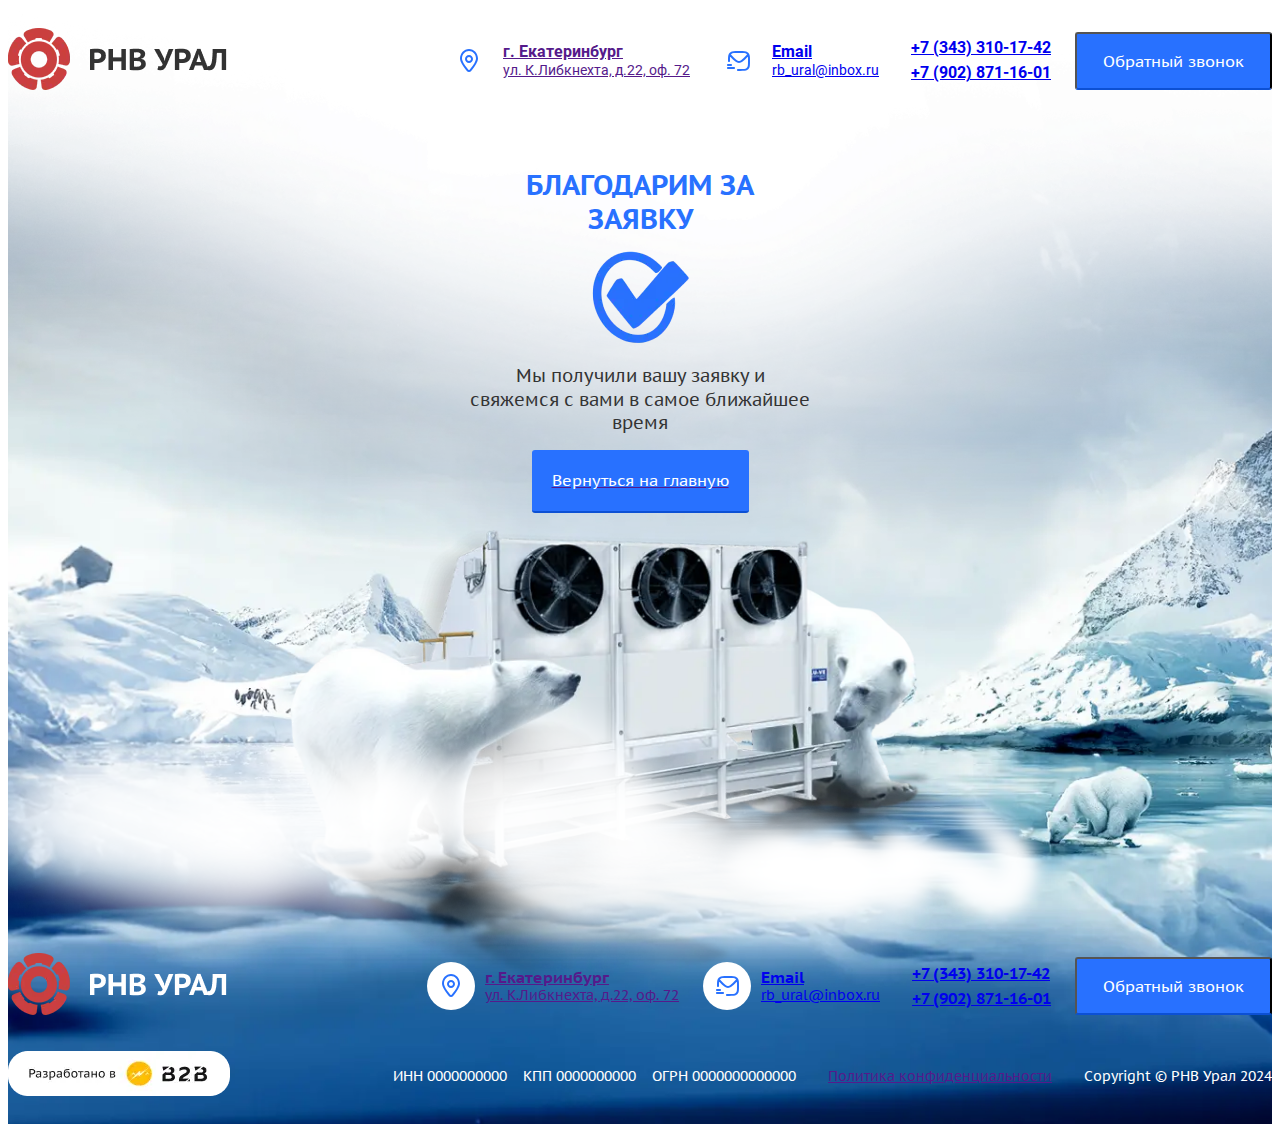
<file: gratitude.html>
<!DOCTYPE html>
<html lang="en">

<head>
	<meta charset="UTF-8">
	<meta name="viewport" content="width=device-width, initial-scale=1.0">
	<meta name="keywords" content="">
	<script src="https://degorov.ru/1base/wp-content/themes/Goodini/assets/js/jquery-3.5.1.min.js"></script>
	<link rel="stylesheet" type="text/css" href="https://degorov.ru/1base/wp-content/themes/Goodini/assets/css/base.min.css" />
	<link rel="stylesheet" type="text/css" href="https://degorov.ru/1base/wp-content/themes/Goodini/assets/css/blocks.css" />
	<link rel="stylesheet" type="text/css" href="https://degorov.ru/1base/wp-content/themes/Goodini/assets/css/modules.css" />
	<link rel="stylesheet" type="text/css" href="https://degorov.ru/1base/wp-content/themes/Goodini/assets/css/anim.css" />
	<link rel="stylesheet" href="css/style.min.css">
	<title>Благодарность</title>
</head>

<body>
	<div class="wrapper">
		<header id="header" class="header header2">
			<div class="container-fluid">
				<div class="header__inner">
					<div class="header__left">
						<a class="header__logo" href="">
							<img src="img/logo.webp" alt="">
							<img src="img/logo2.webp" alt="">
						</a>
					</div>
					<div class="header__right">
						<div class="header__group">
							<a class="header__location" href="">
								<i>
									<svg width="18" height="23" viewBox="0 0 18 23" fill="none" xmlns="http://www.w3.org/2000/svg">
										<path d="M11.7808 19.7005L10.9939 19.0834L11.7808 19.7005ZM6.21921 19.7005L5.43231 20.3176L6.21921 19.7005ZM9 22.0055V21.0055V22.0055ZM16 9.6087C16 10.7662 15.3896 12.3589 14.3861 14.1329C13.4048 15.8679 12.1337 17.6299 10.9939 19.0834L12.5677 20.3176C13.7376 18.8257 15.0761 16.9754 16.127 15.1176C17.1556 13.299 18 11.3185 18 9.6087H16ZM7.00611 19.0834C5.86627 17.6299 4.5952 15.8679 3.61385 14.1329C2.61037 12.3589 2 10.7662 2 9.6087H0C0 11.3185 0.844353 13.299 1.87304 15.1176C2.92386 16.9754 4.26239 18.8257 5.43231 20.3176L7.00611 19.0834ZM2 9.6087C2 5.3362 5.2018 2 9 2V0C3.96164 0 0 4.37228 0 9.6087H2ZM9 2C12.7982 2 16 5.3362 16 9.6087H18C18 4.37228 14.0384 0 9 0V2ZM10.9939 19.0834C10.3695 19.8797 9.97671 20.3751 9.63109 20.689C9.32828 20.9641 9.16336 21.0055 9 21.0055V23.0055C9.80987 23.0055 10.4328 22.6627 10.9759 22.1694C11.4761 21.7151 11.9871 21.0579 12.5677 20.3176L10.9939 19.0834ZM5.43231 20.3176C6.0129 21.0579 6.52394 21.7151 7.02415 22.1694C7.56717 22.6627 8.19013 23.0055 9 23.0055V21.0055C8.83664 21.0055 8.67172 20.9641 8.36891 20.689C8.02329 20.3751 7.63055 19.8797 7.00611 19.0834L5.43231 20.3176ZM5 10C5 12.2091 6.79086 14 9 14V12C7.89543 12 7 11.1046 7 10H5ZM9 14C11.2091 14 13 12.2091 13 10H11C11 11.1046 10.1046 12 9 12V14ZM13 10C13 7.79086 11.2091 6 9 6V8C10.1046 8 11 8.89543 11 10H13ZM9 6C6.79086 6 5 7.79086 5 10H7C7 8.89543 7.89543 8 9 8V6Z" fill="#2871FF"/>
									</svg>
								</i>
								<p>
									<strong>г. Екатеринбург</strong>
									ул. К.Либкнехта, д.22, оф. 72
								</p>
							</a>
							<a class="header__email" href="mailto:rb_ural@inbox.ru">
								<i>
									<svg width="23" height="20" viewBox="0 0 23 20" fill="none" xmlns="http://www.w3.org/2000/svg">
										<path d="M4.92893 5.92893L5.63604 5.22183L4.92893 5.92893ZM3 4L2.29289 4.70711H2.29289L3 4ZM11 18C10.4477 18 10 18.4477 10 19C10 19.5523 10.4477 20 11 20V18ZM21.0451 16.9389L20.2361 16.3511V16.3511L21.0451 16.9389ZM19.9389 18.0451L19.3511 17.2361L19.9389 18.0451ZM19.9389 1.95491L20.5267 1.1459V1.1459L19.9389 1.95491ZM21.0451 3.06107L20.2361 3.64886V3.64886L21.0451 3.06107ZM4.06107 1.95491L3.47329 1.1459V1.1459L4.06107 1.95491ZM1 10C1 10.5523 1.44772 11 2 11C2.55228 11 3 10.5523 3 10H1ZM2.95491 3.06107L2.1459 2.47329V2.47329L2.95491 3.06107ZM1 16C0.447715 16 0 16.4477 0 17C0 17.5523 0.447715 18 1 18V16ZM7 18C7.55228 18 8 17.5523 8 17C8 16.4477 7.55228 16 7 16V18ZM1 13C0.447715 13 0 13.4477 0 14C0 14.5523 0.447715 15 1 15V13ZM4 15C4.55228 15 5 14.5523 5 14C5 13.4477 4.55228 13 4 13V15ZM2.62103 3.62103L1.72016 3.18694L2.62103 3.62103ZM5.63604 5.22183L3.82843 3.41422L2.41422 4.82843L4.22182 6.63604L5.63604 5.22183ZM20.1716 3.41422L18.364 5.22182L19.7782 6.63604L21.5858 4.82843L20.1716 3.41422ZM4.22182 6.63604C5.8685 8.28272 7.17314 9.59036 8.33123 10.474C9.5124 11.3752 10.6579 11.9289 12 11.9289V9.92893C11.271 9.92893 10.5477 9.64938 9.5444 8.88391C8.51806 8.10084 7.3227 6.90848 5.63604 5.22183L4.22182 6.63604ZM18.364 5.22182C16.6773 6.90848 15.4819 8.10084 14.4556 8.88391C13.4523 9.64938 12.729 9.92893 12 9.92893V11.9289C13.3421 11.9289 14.4876 11.3752 15.6688 10.474C16.8269 9.59036 18.1315 8.28271 19.7782 6.63604L18.364 5.22182ZM5.63604 5.22183L3.70711 3.29289L2.29289 4.70711L4.22182 6.63604L5.63604 5.22183ZM20.2929 3.29289L18.364 5.22182L19.7782 6.63604L21.7071 4.70711L20.2929 3.29289ZM11 2H13V0H11V2ZM13 18H11V20H13V18ZM21 10C21 11.8971 20.9986 13.2397 20.8865 14.275C20.7763 15.2917 20.569 15.8929 20.2361 16.3511L21.8541 17.5267C22.4761 16.6707 22.7462 15.6773 22.8748 14.4905C23.0014 13.3224 23 11.8526 23 10H21ZM13 20C14.8526 20 16.3224 20.0014 17.4905 19.8748C18.6773 19.7462 19.6707 19.4761 20.5267 18.8541L19.3511 17.2361C18.8929 17.569 18.2917 17.7763 17.275 17.8865C16.2397 17.9986 14.8971 18 13 18V20ZM20.2361 16.3511C19.9894 16.6907 19.6907 16.9894 19.3511 17.2361L20.5267 18.8541C21.0361 18.484 21.484 18.0361 21.8541 17.5267L20.2361 16.3511ZM13 2C14.8971 2 16.2397 2.00137 17.275 2.11355C18.2917 2.22369 18.8929 2.43097 19.3511 2.76393L20.5267 1.1459C19.6707 0.523946 18.6773 0.253765 17.4905 0.125182C16.3224 -0.00137258 14.8526 0 13 0V2ZM19.3511 2.76393C19.6907 3.01065 19.9894 3.30928 20.2361 3.64886L21.8541 2.47329C21.484 1.96392 21.0361 1.51597 20.5267 1.1459L19.3511 2.76393ZM11 0C9.14741 0 7.67764 -0.00137258 6.50955 0.125182C5.32274 0.253765 4.32933 0.523946 3.47329 1.1459L4.64886 2.76393C5.10714 2.43097 5.70833 2.22369 6.72497 2.11355C7.76033 2.00137 9.10286 2 11 2V0ZM3.47329 1.1459C2.96392 1.51598 2.51598 1.96392 2.1459 2.47329L3.76393 3.64886C4.01065 3.30928 4.30928 3.01065 4.64886 2.76393L3.47329 1.1459ZM1 18H7V16H1V18ZM1 15H4V13H1V15ZM3 10C3 8.36122 3.00065 7.13221 3.07479 6.15088C3.14875 5.17191 3.291 4.53431 3.5219 4.05512L1.72016 3.18694C1.33003 3.99657 1.16177 4.92408 1.08047 6.00021C0.99935 7.07397 1 8.39003 1 10H3ZM3.5219 4.05512C3.59237 3.90887 3.67239 3.77486 3.76393 3.64886L2.1459 2.47329C1.98228 2.69849 1.84122 2.93569 1.72016 3.18694L3.5219 4.05512ZM3.70711 3.29289L3.32814 2.91392L1.91392 4.32814L2.29289 4.70711L3.70711 3.29289ZM23 10C23 8.39003 23.0007 7.07397 22.9195 6.00021C22.8382 4.92408 22.67 3.99657 22.2798 3.18694L20.4781 4.05512C20.709 4.53431 20.8513 5.17191 20.9252 6.15088C20.9993 7.13221 21 8.36122 21 10H23ZM22.2798 3.18694C22.1588 2.93569 22.0177 2.69849 21.8541 2.47329L20.2361 3.64886C20.3276 3.77486 20.4076 3.90887 20.4781 4.05512L22.2798 3.18694ZM21.7071 4.70711L22.0861 4.32814L20.6719 2.91392L20.2929 3.29289L21.7071 4.70711Z" fill="#2871FF"/>
									</svg>
								</i>
								<p>
									<strong>Email</strong>
									rb_ural@inbox.ru
								</p>
							</a>
						</div>
						<div class="header__group">
							<div class="header__phones">
								<a class="header__phone" href="tel:+7 (343) 310-17-42">+7 (343) 310-17-42</a>
								<a class="header__phone" href="tel:+7 (902) 871-16-01">+7 (902) 871-16-01</a>
							</div>
							<button class="header__btn btn btn-blue">
								<span>Обратный звонок</span>
							</button>
						</div>
					</div>
				</div>
			</div>
		</header>
		<main class="content-wrap">
			<section class="gratitude">
				<div class="container-fluid">
					<div class="gratitude__inner">
						<h2>Благодарим за <br> заявку</h2>
						<div class="gratitude__icon">
							<img loading="lazy" src="img/gratitude-img.webp" alt="">
						</div>
						<div class="gratitude__text">Мы получили вашу заявку и свяжемся с вами в самое ближайшее время</div>
						<a class="mistake__btn btn btn-blue" href="">
							<span>Вернуться на главную</span>
						</a>
						<div class="gratitude__img">
							<img src="img/gratitude-img2.webp" alt="">
						</div>
					</div>
				</div>
				<div class="gratitude__img2">
					<img loading="lazy" src="img/gratitude-img3.webp" alt="">
				</div>
				<div class="gratitude__img3">
					<img loading="lazy" src="img/gratitude-img4.webp" alt="">
				</div>
			</section>
		</main>
		<footer class="footer">
    <div class="footer-top">
        <div class="container-fluid">
            <div class="footer-top__inner">
                <div class="footer-top__left">
                    <a class="footer-top__logo" href="">
                        <img src="img/logo2.webp" alt="">
                    </a>
                </div>
                <div class="footer-top__right">
                    <div class="footer-top__group">
                        <a class="footer-top__location" href="">
                            <i>
                                <svg width="18" height="23" viewBox="0 0 18 23" fill="none" xmlns="http://www.w3.org/2000/svg">
                                    <path d="M11.7808 19.7005L10.9939 19.0834L11.7808 19.7005ZM6.21921 19.7005L5.43231 20.3176L6.21921 19.7005ZM9 22.0055V21.0055V22.0055ZM16 9.6087C16 10.7662 15.3896 12.3589 14.3861 14.1329C13.4048 15.8679 12.1337 17.6299 10.9939 19.0834L12.5677 20.3176C13.7376 18.8257 15.0761 16.9754 16.127 15.1176C17.1556 13.299 18 11.3185 18 9.6087H16ZM7.00611 19.0834C5.86627 17.6299 4.5952 15.8679 3.61385 14.1329C2.61037 12.3589 2 10.7662 2 9.6087H0C0 11.3185 0.844353 13.299 1.87304 15.1176C2.92386 16.9754 4.26239 18.8257 5.43231 20.3176L7.00611 19.0834ZM2 9.6087C2 5.3362 5.2018 2 9 2V0C3.96164 0 0 4.37228 0 9.6087H2ZM9 2C12.7982 2 16 5.3362 16 9.6087H18C18 4.37228 14.0384 0 9 0V2ZM10.9939 19.0834C10.3695 19.8797 9.97671 20.3751 9.63109 20.689C9.32828 20.9641 9.16336 21.0055 9 21.0055V23.0055C9.80987 23.0055 10.4328 22.6627 10.9759 22.1694C11.4761 21.7151 11.9871 21.0579 12.5677 20.3176L10.9939 19.0834ZM5.43231 20.3176C6.0129 21.0579 6.52394 21.7151 7.02415 22.1694C7.56717 22.6627 8.19013 23.0055 9 23.0055V21.0055C8.83664 21.0055 8.67172 20.9641 8.36891 20.689C8.02329 20.3751 7.63055 19.8797 7.00611 19.0834L5.43231 20.3176ZM5 10C5 12.2091 6.79086 14 9 14V12C7.89543 12 7 11.1046 7 10H5ZM9 14C11.2091 14 13 12.2091 13 10H11C11 11.1046 10.1046 12 9 12V14ZM13 10C13 7.79086 11.2091 6 9 6V8C10.1046 8 11 8.89543 11 10H13ZM9 6C6.79086 6 5 7.79086 5 10H7C7 8.89543 7.89543 8 9 8V6Z" fill="#2871FF"/>
                                </svg>
                            </i>
                            <p>
                                <strong>г. Екатеринбург</strong>
                                ул. К.Либкнехта, д.22, оф. 72
                            </p>
                        </a>
                        <a class="footer-top__email" href="mailto:rb_ural@inbox.ru">
                            <i>
                                <svg width="23" height="20" viewBox="0 0 23 20" fill="none" xmlns="http://www.w3.org/2000/svg">
                                    <path d="M4.92893 5.92893L5.63604 5.22183L4.92893 5.92893ZM3 4L2.29289 4.70711H2.29289L3 4ZM11 18C10.4477 18 10 18.4477 10 19C10 19.5523 10.4477 20 11 20V18ZM21.0451 16.9389L20.2361 16.3511V16.3511L21.0451 16.9389ZM19.9389 18.0451L19.3511 17.2361L19.9389 18.0451ZM19.9389 1.95491L20.5267 1.1459V1.1459L19.9389 1.95491ZM21.0451 3.06107L20.2361 3.64886V3.64886L21.0451 3.06107ZM4.06107 1.95491L3.47329 1.1459V1.1459L4.06107 1.95491ZM1 10C1 10.5523 1.44772 11 2 11C2.55228 11 3 10.5523 3 10H1ZM2.95491 3.06107L2.1459 2.47329V2.47329L2.95491 3.06107ZM1 16C0.447715 16 0 16.4477 0 17C0 17.5523 0.447715 18 1 18V16ZM7 18C7.55228 18 8 17.5523 8 17C8 16.4477 7.55228 16 7 16V18ZM1 13C0.447715 13 0 13.4477 0 14C0 14.5523 0.447715 15 1 15V13ZM4 15C4.55228 15 5 14.5523 5 14C5 13.4477 4.55228 13 4 13V15ZM2.62103 3.62103L1.72016 3.18694L2.62103 3.62103ZM5.63604 5.22183L3.82843 3.41422L2.41422 4.82843L4.22182 6.63604L5.63604 5.22183ZM20.1716 3.41422L18.364 5.22182L19.7782 6.63604L21.5858 4.82843L20.1716 3.41422ZM4.22182 6.63604C5.8685 8.28272 7.17314 9.59036 8.33123 10.474C9.5124 11.3752 10.6579 11.9289 12 11.9289V9.92893C11.271 9.92893 10.5477 9.64938 9.5444 8.88391C8.51806 8.10084 7.3227 6.90848 5.63604 5.22183L4.22182 6.63604ZM18.364 5.22182C16.6773 6.90848 15.4819 8.10084 14.4556 8.88391C13.4523 9.64938 12.729 9.92893 12 9.92893V11.9289C13.3421 11.9289 14.4876 11.3752 15.6688 10.474C16.8269 9.59036 18.1315 8.28271 19.7782 6.63604L18.364 5.22182ZM5.63604 5.22183L3.70711 3.29289L2.29289 4.70711L4.22182 6.63604L5.63604 5.22183ZM20.2929 3.29289L18.364 5.22182L19.7782 6.63604L21.7071 4.70711L20.2929 3.29289ZM11 2H13V0H11V2ZM13 18H11V20H13V18ZM21 10C21 11.8971 20.9986 13.2397 20.8865 14.275C20.7763 15.2917 20.569 15.8929 20.2361 16.3511L21.8541 17.5267C22.4761 16.6707 22.7462 15.6773 22.8748 14.4905C23.0014 13.3224 23 11.8526 23 10H21ZM13 20C14.8526 20 16.3224 20.0014 17.4905 19.8748C18.6773 19.7462 19.6707 19.4761 20.5267 18.8541L19.3511 17.2361C18.8929 17.569 18.2917 17.7763 17.275 17.8865C16.2397 17.9986 14.8971 18 13 18V20ZM20.2361 16.3511C19.9894 16.6907 19.6907 16.9894 19.3511 17.2361L20.5267 18.8541C21.0361 18.484 21.484 18.0361 21.8541 17.5267L20.2361 16.3511ZM13 2C14.8971 2 16.2397 2.00137 17.275 2.11355C18.2917 2.22369 18.8929 2.43097 19.3511 2.76393L20.5267 1.1459C19.6707 0.523946 18.6773 0.253765 17.4905 0.125182C16.3224 -0.00137258 14.8526 0 13 0V2ZM19.3511 2.76393C19.6907 3.01065 19.9894 3.30928 20.2361 3.64886L21.8541 2.47329C21.484 1.96392 21.0361 1.51597 20.5267 1.1459L19.3511 2.76393ZM11 0C9.14741 0 7.67764 -0.00137258 6.50955 0.125182C5.32274 0.253765 4.32933 0.523946 3.47329 1.1459L4.64886 2.76393C5.10714 2.43097 5.70833 2.22369 6.72497 2.11355C7.76033 2.00137 9.10286 2 11 2V0ZM3.47329 1.1459C2.96392 1.51598 2.51598 1.96392 2.1459 2.47329L3.76393 3.64886C4.01065 3.30928 4.30928 3.01065 4.64886 2.76393L3.47329 1.1459ZM1 18H7V16H1V18ZM1 15H4V13H1V15ZM3 10C3 8.36122 3.00065 7.13221 3.07479 6.15088C3.14875 5.17191 3.291 4.53431 3.5219 4.05512L1.72016 3.18694C1.33003 3.99657 1.16177 4.92408 1.08047 6.00021C0.99935 7.07397 1 8.39003 1 10H3ZM3.5219 4.05512C3.59237 3.90887 3.67239 3.77486 3.76393 3.64886L2.1459 2.47329C1.98228 2.69849 1.84122 2.93569 1.72016 3.18694L3.5219 4.05512ZM3.70711 3.29289L3.32814 2.91392L1.91392 4.32814L2.29289 4.70711L3.70711 3.29289ZM23 10C23 8.39003 23.0007 7.07397 22.9195 6.00021C22.8382 4.92408 22.67 3.99657 22.2798 3.18694L20.4781 4.05512C20.709 4.53431 20.8513 5.17191 20.9252 6.15088C20.9993 7.13221 21 8.36122 21 10H23ZM22.2798 3.18694C22.1588 2.93569 22.0177 2.69849 21.8541 2.47329L20.2361 3.64886C20.3276 3.77486 20.4076 3.90887 20.4781 4.05512L22.2798 3.18694ZM21.7071 4.70711L22.0861 4.32814L20.6719 2.91392L20.2929 3.29289L21.7071 4.70711Z" fill="#2871FF"/>
                                </svg>
                            </i>
                            <p>
                                <strong>Email</strong>
                                rb_ural@inbox.ru
                            </p>
                        </a>
                    </div>
                    <div class="footer-top__group">
                        <div class="footer-top__phones">
                            <a class="footer-top__phone" href="tel:+7 (343) 310-17-42">+7 (343) 310-17-42</a>
                            <a class="footer-top__phone" href="tel:+7 (902) 871-16-01">+7 (902) 871-16-01</a>
                        </div>
                        <button class="footer-top__btn btn btn-blue" data-fancybox data-src="#popup-call">
                            <span>Обратный звонок</span>
                        </button>
                    </div>
                </div>
            </div>
        </div>
    </div>
    <div class="footer-bottom">
        <div class="container-fluid">
            <div class="footer-bottom__inner">
                <div class="footer-bottom__left">
                    <a class="footer-bottom__logo" href="">
                        <img src="img/b2b.webp" alt="">
                    </a>
                </div>
                <div class="footer-bottom__right">
                    <div class="footer-bottom__text">
                        <p>ИНН 0000000000</p>
                        <p>КПП 0000000000</p>
                        <p>ОГРН 0000000000000</p>
                    </div>
                    <a class="footer-bottom__politics" href="">Политика конфиденциальности</a>
                    <div class="footer-bottom__text">Copyright © РНВ Урал 2024</div>
                </div>
            </div>
        </div>
    </div>
</footer>

	</div>
	<script src="https://degorov.ru/1base/wp-content/themes/Goodini/assets/js/base.min.js"></script>
<script src="https://degorov.ru/1base/wp-content/themes/Goodini/assets/js/validate.min.js"></script>
<script src="js/main.min.js"></script>

	<script>
		const displayWindowSize = () => {

			const StartWindowHeight = window.innerHeight;
			const windowWidth = window.innerWidth;
			const windowHeight = window.innerHeight;

			const ratio_default = 1.98;
			const ratio_current = windowWidth / windowHeight;
			const coef_ratio = (ratio_default / ratio_current).toFixed(2);
			const coef_height = (Math.max(windowHeight / 775, 0.78)).toFixed(2);
			const coef_width = (Math.min(coef_ratio * 1.07, 0.95)).toFixed(2);

			if ((StartWindowHeight !== windowHeight) && (navigator.platform !== 'iPhone' && navigator.platform !== 'iPad')) {
				document.body.classList.add("keyboard-on");
			} else {
				document.body.classList.remove("keyboard-on");
			}

			if (coef_ratio < 1) {
				document.documentElement.style.setProperty('--coef_r', coef_ratio);
			}
			if (coef_height < 1) {
				document.documentElement.style.setProperty('--coef_h', coef_height);
			}
			if (coef_width < 1) {
				document.documentElement.style.setProperty('--coef_w', coef_width);
			}
		};

		window.addEventListener("resize", displayWindowSize);

		// Инициализация функции отображения размера окна
		displayWindowSize();
	</script>
</body>

</html>
</file>
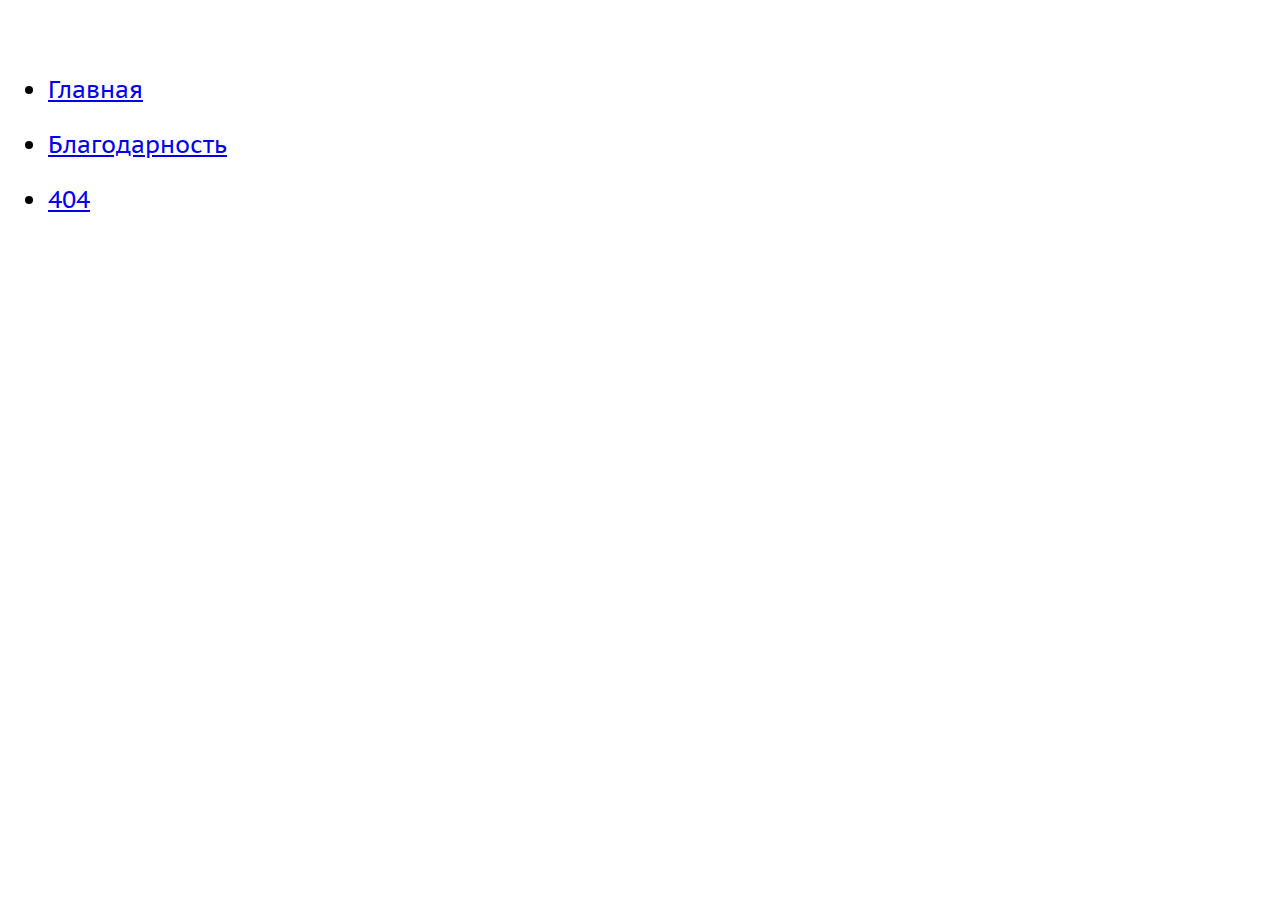
<file: nav.html>
<!DOCTYPE html>
<html lang="en">

<head>
	<meta charset="UTF-8">
	<meta name="viewport" content="width=device-width, initial-scale=1.0">
	<meta name="keywords" content="">
	<script src="https://degorov.ru/1base/wp-content/themes/Goodini/assets/js/jquery-3.5.1.min.js"></script>
	<link rel="stylesheet" type="text/css" href="https://degorov.ru/1base/wp-content/themes/Goodini/assets/css/base.min.css" />
	<link rel="stylesheet" type="text/css" href="https://degorov.ru/1base/wp-content/themes/Goodini/assets/css/blocks.css" />
	<link rel="stylesheet" type="text/css" href="https://degorov.ru/1base/wp-content/themes/Goodini/assets/css/modules.css" />
	<link rel="stylesheet" type="text/css" href="https://degorov.ru/1base/wp-content/themes/Goodini/assets/css/anim.css" />
	<link rel="stylesheet" href="css/style.min.css">
	<title>Навигация</title>
</head>

<body>
	<div class="wrapper">
		<main class="content-wrap">
			<div class="navigation">
				<div class="container-fluid">
					<ul>
						<li><a href="index.html">Главная</a></li>
						<li><a href="gratitude.html">Благодарность</a></li>
						<li><a href="404.html">404</a></li>
					</ul>
				</div>
			</div>
		</main>
	</div>
	<script src="https://degorov.ru/1base/wp-content/themes/Goodini/assets/js/base.min.js"></script>
<script src="https://degorov.ru/1base/wp-content/themes/Goodini/assets/js/validate.min.js"></script>
<script src="js/main.min.js"></script>

	<script>
		const displayWindowSize = () => {

			const StartWindowHeight = window.innerHeight;
			const windowWidth = window.innerWidth;
			const windowHeight = window.innerHeight;

			const ratio_default = 1.98;
			const ratio_current = windowWidth / windowHeight;
			const coef_ratio = (ratio_default / ratio_current).toFixed(2);
			const coef_height = (Math.max(windowHeight / 775, 0.78)).toFixed(2);
			const coef_width = (Math.min(coef_ratio * 1.07, 0.95)).toFixed(2);

			if ((StartWindowHeight !== windowHeight) && (navigator.platform !== 'iPhone' && navigator.platform !== 'iPad')) {
				document.body.classList.add("keyboard-on");
			} else {
				document.body.classList.remove("keyboard-on");
			}

			if (coef_ratio < 1) {
				document.documentElement.style.setProperty('--coef_r', coef_ratio);
			}
			if (coef_height < 1) {
				document.documentElement.style.setProperty('--coef_h', coef_height);
			}
			if (coef_width < 1) {
				document.documentElement.style.setProperty('--coef_w', coef_width);
			}
		};

		window.addEventListener("resize", displayWindowSize);

		// Инициализация функции отображения размера окна
		displayWindowSize();
	</script>
</body>

</html>
</file>
<file: css/style.min.css>
@font-face{font-family:Roboto;font-weight:300;src:url(../fonts/Roboto-Light.woff) format("woff")}@font-face{font-family:Roboto;font-weight:300;src:url(../fonts/Roboto-Light.woff2) format("woff2")}@font-face{font-family:Roboto;font-weight:400;src:url(../fonts/Roboto-Regular.woff) format("woff")}@font-face{font-family:Roboto;font-weight:400;src:url(../fonts/Roboto-Regular.woff2) format("woff2")}@font-face{font-family:PTSans-Caption;font-weight:400;src:url(../fonts/PTSans-Caption.woff) format("woff")}@font-face{font-family:PTSans-Caption;font-weight:400;src:url(../fonts/PTSans-Caption.woff2) format("woff2")}@font-face{font-family:Roboto;font-weight:500;src:url(../fonts/Roboto-Medium.woff) format("woff")}@font-face{font-family:Roboto;font-weight:500;src:url(../fonts/Roboto-Medium.woff2) format("woff2")}@font-face{font-family:Roboto;font-weight:700;src:url(../fonts/Roboto-Bold.woff) format("woff")}@font-face{font-family:Roboto;font-weight:700;src:url(../fonts/Roboto-Bold.woff2) format("woff2")}@font-face{font-family:PTSans-Caption;font-weight:700;src:url(../fonts/PTSans-CaptionBold.woff) format("woff")}@font-face{font-family:PTSans-Caption;font-weight:700;src:url(../fonts/PTSans-CaptionBold.woff2) format("woff2")}html{font-size:max(16px*var(--coef_h),15px)}body{font-family:PTSans-Caption,sans-serif}.fixed-body{overflow:hidden}.wrapper{position:relative;overflow:hidden}.container-fluid{max-width:1912px}h1,h2,h3,h4,h5,h6{font-family:PTSans-Caption;font-weight:700}.btn{display:-webkit-inline-box!important;display:-ms-inline-flexbox!important;display:inline-flex!important;-webkit-box-pack:center;-ms-flex-pack:center;justify-content:center}img{-o-object-fit:cover;object-fit:cover}#header{position:absolute;z-index:5;top:0;left:0;width:100%;font-family:Roboto;color:#fff;padding:1.25rem 0}#header .header__inner{display:-webkit-box;display:-ms-flexbox;display:flex;-webkit-box-pack:justify;-ms-flex-pack:justify;justify-content:space-between;-webkit-box-align:center;-ms-flex-align:center;align-items:center;gap:2.75rem}#header .header__right{display:-webkit-box;display:-ms-flexbox;display:flex;-webkit-box-align:center;-ms-flex-align:center;align-items:center;gap:2.75rem}#header .header__logo{width:13.8125rem;display:block}#header .header__logo img{width:100%}#header .header__logo img:nth-child(2){display:none}#header .header__group{display:-webkit-box;display:-ms-flexbox;display:flex;-webkit-box-align:center;-ms-flex-align:center;align-items:center}#header .header__group:nth-child(1){gap:2.75rem}#header .header__group:nth-child(2){-ms-flex-negative:0;flex-shrink:0;gap:1.5rem}#header .header__email,#header .header__location{display:-webkit-box;display:-ms-flexbox;display:flex;-webkit-box-align:center;-ms-flex-align:center;align-items:center;gap:.625rem}#header .header__email:hover i,#header .header__location:hover i{background:#2871ff;border-color:#2871ff}#header .header__email:hover i svg path,#header .header__location:hover i svg path{fill:#fff}#header .header__email:hover p,#header .header__location:hover p{color:#2871ff;-webkit-transition:.3s;-o-transition:.3s;transition:.3s}#header .header__email i,#header .header__location i{width:2.625rem;height:2.625rem;-ms-flex-negative:0;flex-shrink:0;display:-webkit-box;display:-ms-flexbox;display:flex;-webkit-box-pack:center;-ms-flex-pack:center;justify-content:center;-webkit-box-align:center;-ms-flex-align:center;align-items:center;background:#fff;border:.1875rem solid rgba(255,255,255,.2);border-radius:50%;-webkit-transition:.3s;-o-transition:.3s;transition:.3s}#header .header__email i svg,#header .header__location i svg{max-width:1.5rem}#header .header__email p,#header .header__location p{font-size:1rem;line-height:130%;margin:0}#header .header__email strong,#header .header__location strong{display:block;font-size:1.125rem;font-weight:700}#header .header__phones{display:-webkit-box;display:-ms-flexbox;display:flex;-webkit-box-orient:vertical;-webkit-box-direction:normal;-ms-flex-direction:column;flex-direction:column;gap:.3125rem}#header .header__phone{font-size:1.25rem;line-height:130%;font-weight:700}#header .header__phone:hover{color:#2871ff}.header2{color:#333!important}@media screen and (max-width:1399px){#header .header__inner{gap:1.5rem}#header .header__right{gap:2rem}#header .header__group:nth-child(1){gap:1.5rem}#header .header__email p,#header .header__location p{font-size:.875rem}#header .header__email strong,#header .header__location strong,#header .header__phone{font-size:1rem}#header .header__btn span{padding:1rem 1.25rem}}@media screen and (max-width:1180px){#header .header__group:nth-child(2){-webkit-box-orient:vertical;-webkit-box-direction:normal;-ms-flex-direction:column;flex-direction:column;-webkit-box-align:start;-ms-flex-align:start;align-items:start;gap:.625rem}#header .header__btn{background:rgba(0,0,0,0)}#header .header__btn span{padding:0}#header .header__btn:hover{background:rgba(0,0,0,0)}#header .header__btn:hover span{color:#2871ff}.header2 .header__btn span{color:#333;padding:0}}@media screen and (max-width:1023px){#header{padding:1rem 0}#header .header__logo{width:11.25rem}#header .header__group:nth-child(1){-webkit-box-orient:vertical;-webkit-box-direction:normal;-ms-flex-direction:column;flex-direction:column;-webkit-box-align:start;-ms-flex-align:start;align-items:start;gap:.625rem}#header .header__email:hover i,#header .header__location:hover i{background:rgba(0,0,0,0)}#header .header__email:hover i svg path,#header .header__location:hover i svg path{fill:#2871ff}#header .header__email i,#header .header__location i{width:auto;height:auto;background:rgba(0,0,0,0);border:none}.header2{color:#fff!important}.header2 .header__logo img:nth-child(1){display:none}.header2 .header__logo img:nth-child(2){display:block!important}.header2 .header__btn span{color:#fff;padding:0}}.section-group{position:relative}.section-group:after{content:"";position:absolute;top:0;left:0;width:100%;height:calc(100% + 18.75rem);background-image:url(../img/section-group__bg.webp);background-repeat:no-repeat;background-position:center;background-size:cover;pointer-events:none}.main-section{z-index:1;padding:12.5rem 0 4.6875rem}.main-section__wrap{max-width:54.0625rem}.main-section__wrap p{font-size:2.125rem;line-height:120%;letter-spacing:0;text-transform:uppercase;color:#fff;margin:2rem 0 0}.main-section h1{font-size:4rem;line-height:105%;font-weight:700;text-transform:uppercase;color:#fff;margin:0}.main-section__text{max-width:35.9375rem;font-size:1.875rem;line-height:130%;font-weight:700;letter-spacing:0;color:#fff;margin-top:2rem}.main-section__group{max-width:35.9375rem;display:-webkit-box;display:-ms-flexbox;display:flex;-webkit-box-align:center;-ms-flex-align:center;align-items:center;gap:5rem;background:#fff;border-radius:1.25rem;padding:1.125rem;margin-top:5.625rem}.main-section__btn{-ms-flex-negative:0;flex-shrink:0}.main-section__btn span{padding:1.25rem 2.875rem!important;overflow:unset}.main-section__btn i{position:absolute;top:.3125rem;left:calc(100% - 3.125rem);width:7.5rem}.main-section__btn i img{width:100%}.main-section__info{font-size:1rem;line-height:130%;letter-spacing:0}.main-section__info span{font-weight:700;color:#2871ff}.main-section__items{display:grid;grid-template-columns:repeat(3,calc(33.3333333333% - .8333333333rem));gap:1.25rem;margin-top:4.125rem}.main-section__item{display:-webkit-box;display:-ms-flexbox;display:flex;-webkit-box-align:center;-ms-flex-align:center;align-items:center;-webkit-box-pack:justify;-ms-flex-pack:justify;justify-content:space-between;gap:1rem;background:#fff;border-radius:1.25rem;padding:1.25rem}.main-section__item-img{max-width:7.25rem;-ms-flex-negative:0;flex-shrink:0}.main-section__item-text{max-width:23.75rem;font-size:1.25rem;line-height:130%;color:#333}.main-section__item-text strong{font-weight:700}.main-section__img2{position:absolute;top:0;left:0;width:65rem;pointer-events:none}.main-section__img2 img{width:100%}.main-section__img3{position:absolute;top:0;right:0;width:22.5rem;pointer-events:none}.main-section__img3 img{width:100%}.main-section__img4{position:absolute;right:0;bottom:-28rem;width:52.5rem;pointer-events:none}.main-section__img4 img{width:100%}.quiz{z-index:1;padding:4.6875rem 0}.quiz .container-fluid{z-index:3}.quiz__inner{max-width:48.75rem;min-height:54.6875rem;display:-webkit-box;display:-ms-flexbox;display:flex;-webkit-box-orient:vertical;-webkit-box-direction:normal;-ms-flex-direction:column;flex-direction:column;-webkit-box-pack:justify;-ms-flex-pack:justify;justify-content:space-between;background:#fff;border-radius:1.875rem;padding:3.75rem;margin-left:auto;margin-right:6rem}.quiz__inner--active{background:rgba(255,255,255,.7);-webkit-backdrop-filter:blur(1.875rem);backdrop-filter:blur(1.875rem)}.quiz-step{position:absolute;top:0;left:0;-webkit-transform:translate(0,-2rem);-ms-transform:translate(0,-2rem);transform:translate(0,-2rem);opacity:0;pointer-events:none}.quiz-step--active{position:static;-webkit-transform:unset;-ms-transform:unset;transform:unset;opacity:1;pointer-events:auto}.quiz-step1 .quiz-checkboxes{grid-template-columns:repeat(3,calc(33.3333333333% - .8333333333rem));gap:1.25rem}.quiz-step1 .quiz-checkbox{border-radius:1.25rem}.quiz-step1 .quiz-checkbox__text{-webkit-box-pack:justify;-ms-flex-pack:justify;justify-content:space-between;gap:.3125rem}.quiz-checkboxes{display:grid;grid-template-columns:100%;gap:.625rem;margin-top:2rem}.quiz-checkbox{position:relative}.quiz-checkbox input{position:absolute;z-index:1;top:0;left:0;right:0;bottom:0;width:100%;height:100%;cursor:pointer;opacity:0}.quiz-checkbox input:checked~.quiz-checkbox__label{border-color:#2871ff}.quiz-checkbox input:checked~.quiz-checkbox__label .quiz-checkbox__text span{background-image:url(../img/check.svg);background-repeat:no-repeat;background-position:center;background-size:auto;background-color:#2871ff}.quiz-checkbox__label{width:100%;height:100%;border:.0625rem solid rgba(0,0,0,.1);border-radius:.375rem;padding:.625rem}.quiz-checkbox__img img{width:100%}.quiz-checkbox__text{display:-webkit-box;display:-ms-flexbox;display:flex;gap:.625rem;font-size:1rem;line-height:130%;color:#333;margin-top:.625rem}.quiz-checkbox__text span{width:1.4375rem;height:1.4375rem;-ms-flex-negative:0;flex-shrink:0;border:.0625rem solid rgba(0,0,0,.2);border-radius:50%;margin-top:-.125rem}.quiz-nav{display:-webkit-box;display:-ms-flexbox;display:flex;-webkit-box-pack:end;-ms-flex-pack:end;justify-content:flex-end;-webkit-box-align:end;-ms-flex-align:end;align-items:end;gap:.5rem;margin-top:3.125rem}.quiz-prev{position:relative;gap:1rem;padding-left:1.25rem!important;opacity:0;pointer-events:none}.quiz-prev span{position:relative;z-index:2;min-width:auto;padding-left:0}.quiz-prev i{position:relative;z-index:2;width:.375rem;-ms-flex-negative:0;flex-shrink:0}.quiz-prev i svg{width:100%;height:auto}.quiz-prev--active{opacity:1;pointer-events:auto}.quiz-next{padding-right:1.25rem!important}.quiz-next span{padding-right:0}.quiz-next i{position:relative;z-index:2;width:.375rem;-ms-flex-negative:0;flex-shrink:0}.quiz-next i svg{width:100%;height:auto}.quiz-form{display:none}.quiz-form--active{display:block}.quiz-error{display:none;font-size:1rem;line-height:130%;font-weight:700;color:red;margin-top:.625rem}.quiz-error--active{display:block}.quiz__img{position:absolute;z-index:2;left:0;bottom:0;width:83.375rem}.quiz__img img{width:100%}.quiz__img2{position:absolute;z-index:1;left:0;bottom:-19rem;width:78.125rem;pointer-events:none}.quiz__img2 img{width:100%}.quiz__img3{position:absolute;z-index:1;right:0;bottom:-28rem;width:103.4375rem;pointer-events:none}.quiz__img3 img{width:100%}.quiz__img4{position:absolute;left:0;bottom:-10rem;width:100%;pointer-events:none}.quiz__img4 img{width:100%}.quiz__img5{position:absolute;left:-24rem;bottom:-31rem;width:78.125rem;pointer-events:none}.quiz__img5 img{width:100%}.quiz__img6{position:absolute;left:-30rem;bottom:16rem;width:78.125rem;pointer-events:none}.quiz__img6 img{width:100%}.quiz__img7{position:absolute;left:-30rem;bottom:-20rem;width:78.125rem;pointer-events:none}.quiz__img7 img{width:100%}.quiz__img8{position:absolute;z-index:1;left:50%;bottom:-30rem;-webkit-transform:translate(-50%,0);-ms-transform:translate(-50%,0);transform:translate(-50%,0);width:103.4375rem;pointer-events:none}.quiz__img8 img{width:100%}.quiz__img9{position:absolute;right:-14rem;bottom:-22rem;width:46.875rem}.quiz__img9 img{width:100%}.catalog{z-index:3;padding:4.6875rem 0 3.125rem}.catalog h2{max-width:46.875rem;text-align:center;margin:0 auto}.catalog .subtitle{text-align:center}.catalog__cards{display:grid;grid-template-columns:repeat(5,calc(20% - 1rem));gap:1.25rem;margin-top:3.75rem}.catalog__cards--active{grid-template-columns:repeat(6,calc(16.6666666667% - 1.0416666667rem))}.catalog-card{position:relative;min-height:32.8125rem;height:100%;display:-webkit-box;display:-ms-flexbox;display:flex;-webkit-box-orient:vertical;-webkit-box-direction:normal;-ms-flex-direction:column;flex-direction:column;-webkit-box-pack:end;-ms-flex-pack:end;justify-content:flex-end;background:#fff;-webkit-box-shadow:.625rem .625rem 1.875rem 0 rgba(0,0,0,.05);box-shadow:.625rem .625rem 1.875rem 0 rgba(0,0,0,.05);border-radius:1.25rem;padding:2.5rem;-webkit-transition:.3s;-o-transition:.3s;transition:.3s}.catalog-card:hover{background:#2871ff}.catalog-card:hover .catalog-card__img{max-width:22rem}.catalog-card:hover .catalog-card__img img{width:100%}.catalog-card:hover .catalog-card__img2{max-width:27.1875rem}.catalog-card:hover .catalog-card__title{font-size:2.5rem;color:#fff;-webkit-writing-mode:unset;-ms-writing-mode:unset;writing-mode:unset;-webkit-transform:unset;-ms-transform:unset;transform:unset}.catalog-card:hover .catalog-card__btn{position:static;opacity:1;pointer-events:auto}.catalog-card:hover:nth-child(1){grid-column:1/3}.catalog-card:hover:nth-child(2){grid-column:2/4}.catalog-card:hover:nth-child(3){grid-column:3/5}.catalog-card:hover:nth-child(4){grid-column:4/6}.catalog-card:hover:nth-child(5){grid-column:5/7}.catalog-card__img{position:absolute;top:1.5rem;right:0;max-width:20.3125rem;width:90%;display:-webkit-box;display:-ms-flexbox;display:flex;-webkit-box-pack:end;-ms-flex-pack:end;justify-content:flex-end;-webkit-transition:.5s;-o-transition:.5s;transition:.5s}.catalog-card__desc{position:relative;z-index:1}.catalog-card__title{font-size:1.25rem;line-height:130%;font-weight:700;color:#333;-webkit-writing-mode:vertical-rl;-ms-writing-mode:tb-rl;writing-mode:vertical-rl;-webkit-transform:rotate(180deg);-ms-transform:rotate(180deg);transform:rotate(180deg)}.catalog-card__btn{position:absolute;left:0;bottom:0;margin-top:2rem;opacity:0;pointer-events:none}.catalog2{z-index:3;color:#333;padding:3.125rem 0}.catalog2__inner{position:relative;max-width:89.375rem;display:-webkit-box;display:-ms-flexbox;display:flex;-webkit-box-align:start;-ms-flex-align:start;align-items:start;gap:2.5rem}.catalog2__left{position:relative;z-index:1;width:40%;text-align:center;background:#fff;border:.0625rem dashed #2871ff;border-radius:1.25rem;overflow:hidden}.catalog2__right{width:60%}.catalog2__group{position:relative;z-index:1;padding:3.125rem 3.125rem 0}.catalog2__subtitle{font-size:1.25rem;line-height:130%;font-weight:700}.catalog2__text{font-size:1rem;line-height:130%;margin-top:1.25rem}.catalog2__img img{width:100%;margin-top:-3.5rem}.catalog2 .slick-list{overflow:unset;margin:0 -.5rem}.catalog2 .slick-track{display:-webkit-box;display:-ms-flexbox;display:flex;-webkit-box-align:stretch;-ms-flex-align:stretch;align-items:stretch}.catalog2 .slick-slide{height:auto;opacity:0;pointer-events:none;margin:0 .5rem}.catalog2 .slick-slide>div{height:100%}.catalog2 .slick-current,.catalog2 .slick-current+.slick-slide,.catalog2 .slick-current+.slick-slide+.slick-slide,.catalog2 .slick-current+.slick-slide+.slick-slide+.slick-slide,.catalog2 .slick-current+.slick-slide+.slick-slide+.slick-slide+.slick-slide{opacity:1;pointer-events:auto}.catalog2__slider-nav{display:-webkit-box;display:-ms-flexbox;display:flex;-webkit-box-pack:center;-ms-flex-pack:center;justify-content:center;-webkit-box-align:center;-ms-flex-align:center;align-items:center;gap:1.5rem;margin-top:3.125rem}.catalog2 .slick-arrow{position:static}.catalog2-card{position:relative;background:#fff;border-radius:1.25rem;-webkit-box-shadow:.625rem .625rem 1.875rem 0 rgba(0,0,0,.05);box-shadow:.625rem .625rem 1.875rem 0 rgba(0,0,0,.05)}.catalog2-card__top{position:absolute;top:3.125rem;left:0;display:inline-block;background:#21caff;border-radius:0 1.25rem 1.25rem 0;font-size:1rem;line-height:130%;padding:1.875rem 3.125rem}.catalog2-card__body{display:-webkit-box;display:-ms-flexbox;display:flex;-webkit-box-align:end;-ms-flex-align:end;align-items:flex-end}.catalog2-card__title{font-size:1.25rem;line-height:130%;font-weight:700;padding:0 0 4.375rem 4.375rem}.catalog2-card__img{max-width:32.8125rem;width:100%}.catalog2-card__img img{width:100%}.designing{background-image:url(../img/designing-bg.webp);background-repeat:no-repeat;background-position:center;background-size:cover;color:#333;padding:3.125rem 0}.designing .container-fluid{z-index:2}.designing h2{max-width:46.875rem;text-align:center;margin:0 auto}.designing__wrap{display:-webkit-box;display:-ms-flexbox;display:flex;-webkit-box-pack:justify;-ms-flex-pack:justify;justify-content:space-between;margin-top:4.6875rem}.designing__right{position:relative}.designing__group{max-width:28.125rem;width:100%;min-height:48.75rem;background:-webkit-gradient(linear,left top,left bottom,from(#2871ff),color-stop(60%,rgba(255,255,255,0)));background:-o-linear-gradient(top,#2871ff,rgba(255,255,255,0) 60%);background:linear-gradient(180deg,#2871ff,rgba(255,255,255,0) 60%);border-radius:1.25rem;padding:1.875rem;margin-left:12.5rem}.designing__text{text-align:center;font-size:1.5rem;line-height:130%;font-weight:700;color:#fff}.designing .circle{position:absolute;top:50%;right:calc(100% - 2.5rem);-webkit-transform:translate(0,-50%);-ms-transform:translate(0,-50%);transform:translate(0,-50%);width:49.625rem;pointer-events:none}.designing .circle img{width:100%;max-width:unset;max-height:unset}.designing__items{max-width:32.1875rem;width:100%;display:grid;grid-template-columns:100%;gap:3.125rem}.designing__item{position:relative;max-width:23.8125rem}.designing__item:after{content:"";position:absolute;top:0;width:2.3125rem;height:2.3125rem;background:#2871ff;border-radius:50%}.designing__item:nth-child(1):after{left:-6.625rem}.designing__item:nth-child(2){margin-left:2.8125rem}.designing__item:nth-child(2):after{left:-4.125rem}.designing__item:nth-child(3){margin-left:5rem}.designing__item:nth-child(3):after{left:-4rem}.designing__item:nth-child(4){margin-left:5rem}.designing__item:nth-child(4):after{left:-4.875rem}.designing__item:nth-child(5):after{left:-3.625rem}.designing__item-title{font-size:1.25rem;line-height:130%;font-weight:700;color:#2871ff}.designing__item-text{font-size:1rem;line-height:130%;margin-top:.625rem}.designing__info{position:relative;z-index:3;width:21.5625rem;height:21.5625rem;display:-webkit-box;display:-ms-flexbox;display:flex;-webkit-box-orient:vertical;-webkit-box-direction:normal;-ms-flex-direction:column;flex-direction:column;-webkit-box-pack:center;-ms-flex-pack:center;justify-content:center;-webkit-box-align:center;-ms-flex-align:center;align-items:center;text-align:center;background:#2871ff;border-radius:50%;margin-left:auto;margin-right:31.25rem}.designing__info:after{content:"";position:absolute;top:50%;left:50%;-webkit-transform:translate(-50%,-50%);-ms-transform:translate(-50%,-50%);transform:translate(-50%,-50%);width:calc(100% - .625rem);height:calc(100% - .625rem);border:.0625rem dashed #fff;border-radius:50%;pointer-events:none}.designing__text2{max-width:15rem;font-size:1rem;line-height:130%;font-weight:700;color:#fff}.designing__btn{margin-top:1.25rem}.designing__img{position:absolute;z-index:2;left:1.5rem;bottom:-.5rem;max-width:75.375rem;width:63vw}.designing__img img{width:100%}.designing__img2{position:absolute;top:32%;right:0;-webkit-transform:translate(0,-50%);-ms-transform:translate(0,-50%);transform:translate(0,-50%);pointer-events:none;width:77.125rem}.designing__img2 img{width:100%}.designing__img3{position:absolute;top:calc(-100% + 10rem);left:0;width:100%;pointer-events:none}.designing__img3 img{width:100%}.designing__img4{position:absolute;z-index:1;right:0;bottom:-30rem;width:94.9375rem}.designing__img4 img{width:100%}.designing__img5{position:absolute;z-index:1;left:0;bottom:-100%;width:100%;pointer-events:none}.designing__img5 img{width:100%}.designing__img6{position:absolute;left:0;bottom:2rem;width:100%;pointer-events:none}.designing__img6 img{width:100%}.services{z-index:3;color:#333;padding:3.125rem 0 4.6875rem}.services h2{max-width:63.75rem;text-align:center;margin:0 auto}.services .subtitle{max-width:48rem;text-align:center;margin-left:auto;margin-right:auto}.services__cards{display:grid;grid-template-columns:repeat(5,calc(20% - 1rem));gap:1.25rem;margin-top:6.25rem}.service-card{display:-webkit-box;display:-ms-flexbox;display:flex;-webkit-box-orient:vertical;-webkit-box-direction:normal;-ms-flex-direction:column;flex-direction:column;background:#fff;-webkit-box-shadow:0 1.25rem 1.25rem 0 rgba(0,0,0,.1);box-shadow:0 1.25rem 1.25rem 0 rgba(0,0,0,.1);border-radius:1.25rem;padding:1.875rem 0 1.25rem;color:#333}.service-card__img{height:10.3125rem}.service-card__desc{-webkit-box-flex:1;-ms-flex-positive:1;flex-grow:1;display:-webkit-box;display:-ms-flexbox;display:flex;-webkit-box-orient:vertical;-webkit-box-direction:normal;-ms-flex-direction:column;flex-direction:column;padding:1.25rem 1.875rem 0}.service-card__title{font-family:Roboto;font-size:1.25rem;line-height:130%;font-weight:700;margin-bottom:auto}.service-card__show{display:-webkit-inline-box;display:-ms-inline-flexbox;display:inline-flex;-webkit-box-align:center;-ms-flex-align:center;align-items:center;gap:1.125rem;cursor:pointer;margin-top:.75rem}.service-card__show p{font-family:Roboto;font-size:1rem;line-height:130%;color:#2871ff;margin:0}.service-card__show p span:nth-child(2){display:none}.service-card__show i{width:.75rem;display:-webkit-box;display:-ms-flexbox;display:flex;-webkit-box-align:center;-ms-flex-align:center;align-items:center;-webkit-transition:.3s;-o-transition:.3s;transition:.3s}.service-card__show i svg{width:100%;height:auto}.service-card ._active p span:nth-child(1){display:none}.service-card ._active p span:nth-child(2){display:block}.service-card ._active i{-webkit-transform:rotate(-180deg);-ms-transform:rotate(-180deg);transform:rotate(-180deg)}.service-card__hidden{display:none;font-family:Roboto;font-size:.875rem;line-height:130%;margin-top:1.25rem}.service-card__text{font-size:1rem;line-height:130%;margin-top:.625rem}.section-group2{background-image:url(../img/section-group__bg2.webp);background-repeat:no-repeat;background-position:center;background-size:cover}.advantages{color:#333;padding:4.6875rem 0}.advantages__inner{max-width:80.3125rem;margin-left:auto}.advantages h2{max-width:48.4375rem}.advantages .subtitle{max-width:41.875rem}.advantages__cards{display:grid;grid-template-columns:repeat(3,calc(33.3333333333% - .8333333333rem));gap:1.25rem;margin-top:3.125rem}.advantages__img{position:absolute;left:0;bottom:-7.5rem;width:41.875rem}.advantages__img img{width:100%}.advantage-card{min-height:18.75rem;background:rgba(255,255,255,.5);-webkit-backdrop-filter:blur(1.25rem);backdrop-filter:blur(1.25rem);border-radius:1.25rem;font-family:Roboto}.advantage-card:nth-child(1){grid-row:1/3;display:-webkit-box;display:-ms-flexbox;display:flex;-webkit-box-align:end;-ms-flex-align:end;align-items:flex-end}.advantage-card:nth-child(1) .advantage-card__img{top:0;left:0;right:unset;bottom:unset;max-width:100%}.advantage-card__img{position:absolute;right:0;bottom:0;max-width:14.5625rem}.advantage-card__desc{position:relative;z-index:1;padding:1.875rem}.advantage-card__title{font-size:1.25rem;line-height:130%;font-weight:700}.advantage-card__text{font-size:1rem;line-height:130%;margin-top:.625rem}.advantages2{color:#fff;padding:4.6875rem 0}.advantages2__wrap{display:-webkit-box;display:-ms-flexbox;display:flex;-webkit-box-align:stretch;-ms-flex-align:stretch;align-items:stretch;gap:3.125rem}.advantages2__left{max-width:53.5rem;padding-bottom:10rem}.advantages2__right{position:relative;z-index:1;-webkit-box-flex:1;-ms-flex-positive:1;flex-grow:1;display:-webkit-box;display:-ms-flexbox;display:flex;-webkit-box-align:stretch;-ms-flex-align:stretch;align-items:stretch}.advantages2 h2{color:#fff}.advantages2__text{position:relative;max-width:43.4375rem;display:grid;grid-template-columns:100%;gap:2.5rem;padding-left:3.75rem;margin-top:3.125rem}.advantages2__text span:nth-child(1){position:absolute;top:0;left:-3.125rem;width:5.5rem}.advantages2__text span:nth-child(1) img{width:100%}.advantages2__text span:nth-child(2){position:absolute;right:-6.25rem;bottom:2.5rem;width:5.5rem}.advantages2__text span:nth-child(2) img{width:100%}.advantages2__text p{font-size:1.125rem;line-height:130%;margin:0}.advantages2__images{position:relative;max-width:32rem;width:100%;height:100%;display:-webkit-box;display:-ms-flexbox;display:flex;-webkit-box-align:end;-ms-flex-align:end;align-items:flex-end;pointer-events:none}.advantages2__images img:nth-child(1){position:relative;z-index:1;width:100%}.advantages2__images img:nth-child(2){position:absolute;top:50%;left:50%;-webkit-transform:translate(-50%,-50%);-ms-transform:translate(-50%,-50%);transform:translate(-50%,-50%);width:45.3125rem;max-width:unset;max-height:unset}.advantages2__group{-ms-flex-negative:0;flex-shrink:0;font-family:Roboto;margin:4rem 0 0 -9rem}.advantages2__name{font-size:1.25rem;line-height:130%;font-weight:700}.advantages2__post{font-size:1rem;line-height:130%;margin-top:.625rem}.advantages2__link{display:-webkit-box;display:-ms-flexbox;display:flex;-webkit-box-align:center;-ms-flex-align:center;align-items:center;gap:1.25rem;font-size:1rem;line-height:130%;color:#21caff!important;margin-top:1.5rem}.advantages2__link:hover{color:#5a92ff!important}.advantages2__link:hover i svg path{stroke:#5a92ff}.advantages2__link i{-ms-flex-negative:0;flex-shrink:0;width:.25rem}.advantages2__link i svg{width:100%;height:auto}.advantages2__bottom{position:relative;z-index:2}.advantages2 .slick-list{overflow:unset;margin:0 -.625rem}.advantages2 .slick-track{display:-webkit-box;display:-ms-flexbox;display:flex;-webkit-box-align:stretch;-ms-flex-align:stretch;align-items:stretch}.advantages2 .slick-slide{height:auto;opacity:0;pointer-events:none;margin:0 .625rem}.advantages2 .slick-slide>div{height:100%}.advantages2 .slick-active{opacity:1;pointer-events:auto}.advantages2 .service-card{height:100%;padding:1.875rem}.advantages2 .service-card__desc{width:100%;height:100%;padding:0}.advantages2 .service-card__show{margin-top:1.875rem}.advantages2__slider-nav{display:-webkit-box;display:-ms-flexbox;display:flex;-webkit-box-pack:center;-ms-flex-pack:center;justify-content:center;-webkit-box-align:center;-ms-flex-align:center;align-items:center;gap:1.5rem;margin-top:3.125rem}.advantages2 .slick-arrow{position:static}.advantages2__img{position:absolute;z-index:1;left:50%;bottom:-16rem;-webkit-transform:translate(-50%,0);-ms-transform:translate(-50%,0);transform:translate(-50%,0);max-width:120rem;width:100%;pointer-events:none}.advantages2__img img{width:100%}.works{padding:4.6875rem 0}.works h2{max-width:70rem;text-align:center;margin:0 auto}.works__cards{display:grid;grid-template-columns:1.45fr 1fr 1fr;grid-auto-rows:minmax(auto,auto);gap:2rem 1.25rem;margin-top:3.125rem}.work-card{position:relative}.work-card:before{content:"";position:absolute;z-index:1;top:50%;left:50%;-webkit-transform:translate(-50%,-50%);-ms-transform:translate(-50%,-50%);transform:translate(-50%,-50%);width:6.25rem;height:6.25rem;background-image:url(../img/plus.svg);background-repeat:no-repeat;background-position:center;background-size:auto;opacity:0;pointer-events:none}.work-card:after{content:"";position:absolute;top:0;left:0;right:0;bottom:0;width:100%;height:100%;background:rgba(0,0,0,.4);border-radius:1.25rem;opacity:0;pointer-events:none;-webkit-transition:.2s;-o-transition:.2s;transition:.2s}.work-card:hover:after,.work-card:hover:before{opacity:1}.work-card:nth-child(1){grid-row:1/3}.work-card:nth-child(2){width:calc(100% + 3rem)}.work-card:nth-child(3){width:calc(100% - 3rem);margin-left:auto}.work-card:nth-child(4){width:calc(100% - 3rem)}.work-card:nth-child(5){width:calc(100% + 3rem);margin-left:-3rem}.work-card__img{width:100%;height:100%}.work-card__img img{width:100%;height:100%;border-radius:1.25rem}.work-card__title{position:absolute;z-index:1;left:2.5rem;right:2.5rem;bottom:2.5rem;font-size:1.25rem;line-height:130%;font-weight:700;color:#fff}.certificates{padding:4.6875rem 0}.certificates h2{max-width:57.5rem;text-align:center;margin:0 auto}.certificates__slider{margin-top:3.125rem}.certificates .slick-list{overflow:unset;margin:0 -.625rem}.certificates .slick-track{display:-webkit-box;display:-ms-flexbox;display:flex;-webkit-box-align:stretch;-ms-flex-align:stretch;align-items:stretch}.certificates .slick-slide{height:auto;opacity:0;pointer-events:none;margin:0 .625rem}.certificates .slick-slide>div{height:100%}.certificates-slide{height:100%;-webkit-box-shadow:0 1.25rem 1.25rem 0 rgba(0,0,0,.1);box-shadow:0 1.25rem 1.25rem 0 rgba(0,0,0,.1)}.certificates .slick-active{opacity:1;pointer-events:auto}.certificates__slider-nav{display:-webkit-box;display:-ms-flexbox;display:flex;-webkit-box-pack:center;-ms-flex-pack:center;justify-content:center;-webkit-box-align:center;-ms-flex-align:center;align-items:center;gap:1.5rem;margin-top:3.125rem}.certificates .slick-arrow{position:static}.connection{padding:4.6875rem 0 17.5rem}.connection:after{content:"";position:absolute;left:0;bottom:0;width:100%;height:calc(100% + 16.25rem);background-image:url(../img/connection-bg.webp);background-repeat:no-repeat;background-position:center;background-size:cover}.connection__inner{position:relative;display:-webkit-box;display:-ms-flexbox;display:flex;-webkit-box-pack:justify;-ms-flex-pack:justify;justify-content:space-between;gap:2.875rem}.connection__left{position:relative;z-index:1;display:-webkit-box;display:-ms-flexbox;display:flex;-webkit-box-pack:justify;-ms-flex-pack:justify;justify-content:space-between;-webkit-box-align:start;-ms-flex-align:start;align-items:start;gap:3.75rem}.connection__right{position:relative;z-index:1;max-width:33.4375rem;width:100%;-ms-flex-negative:0;flex-shrink:0}.connection__group{max-width:43.5rem}.connection h2{font-size:2.125rem}.connection .subtitle{position:relative;max-width:22.5rem;color:#2871ff;margin-left:auto}.connection .subtitle i{position:absolute;top:4.5rem;left:calc(100% - 8rem);width:9.5rem}.connection .subtitle i img{width:100%}.connection__img{position:relative;z-index:2;pointer-events:none}.connection__img img{width:100%}.connection .form{position:absolute;z-index:1;top:50%;left:50%;-webkit-transform:translate(-50%,-50%);-ms-transform:translate(-50%,-50%);transform:translate(-50%,-50%);max-width:27.9375rem;width:100%;height:calc(100% - 5rem);background-color:rgba(255,255,255,.7);-webkit-backdrop-filter:blur(1.875rem);backdrop-filter:blur(1.875rem);border-radius:1.25rem;padding:6.25rem 3.125rem 3.125rem}.connection__items{max-width:21.75rem;-ms-flex-negative:0;flex-shrink:0;display:grid;grid-template-columns:100%;gap:.875rem}.connection__item{background:#fff;border-radius:1.25rem;padding:1.875rem}.connection__item-title{font-size:1.125rem;line-height:130%;font-weight:700;color:#2871ff}.connection__item-text{font-size:1.125rem;line-height:130%;margin-top:.625rem}.connection__img2{position:absolute;left:50%;bottom:0;-webkit-transform:translate(-50%,0);-ms-transform:translate(-50%,0);transform:translate(-50%,0);width:36.6875rem;pointer-events:none}.connection__img2 img{width:100%}.form_block{display:grid;grid-template-columns:100%;gap:1.25rem}.form-group{border:none;padding:0;margin:0}.form-group label{display:block;text-align:start;font-size:.875rem;line-height:130%;color:rgba(0,0,0,.4);margin-bottom:.5rem}.form-group input{width:100%;height:4.875rem;background:#fff;border-color:transparent;-webkit-box-shadow:inset -.3125rem .625rem .625rem 0 rgba(0,0,0,.05);box-shadow:inset -.3125rem .625rem .625rem 0 rgba(0,0,0,.05);border-radius:.625rem;padding:0 1.25rem;font-size:.875rem;line-height:130%;color:#333}.form-group input::-webkit-input-placeholder{color:rgba(0,0,0,.7)!important}.form-group input::-moz-placeholder{color:rgba(0,0,0,.7)!important}.form-group input:-ms-input-placeholder{color:rgba(0,0,0,.7)!important}.form-group input::-ms-input-placeholder{color:rgba(0,0,0,.7)!important}.form-group input::placeholder{color:rgba(0,0,0,.7)!important}.mistake{background-image:url(../img/mistake-bg.webp);background-repeat:no-repeat;background-position:center;background-size:cover;color:#fff;padding:10rem 0 6.875rem}.mistake h2{color:#fff}.mistake__inner{display:-webkit-box;display:-ms-flexbox;display:flex;-webkit-box-orient:vertical;-webkit-box-direction:normal;-ms-flex-direction:column;flex-direction:column;-webkit-box-align:center;-ms-flex-align:center;align-items:center;text-align:center;gap:2rem}.mistake__img{max-width:62.5rem;width:100%}.mistake__img img{width:100%}.mistake__img img:nth-child(2){display:none}.mistake__img2{position:absolute;left:0;bottom:0;max-width:47.5rem;pointer-events:none}.mistake__img2 img{width:100%}.mistake__img3{position:absolute;right:0;bottom:6.25rem;max-width:46.25rem;pointer-events:none}.mistake__img3 img{width:100%}.gratitude{background-image:url(../img/gratitude-bg.webp);background-repeat:no-repeat;background-position:center;background-size:cover;color:#333;padding:10rem 0 6.875rem}.gratitude h2{color:#2871ff}.gratitude__inner{display:-webkit-box;display:-ms-flexbox;display:flex;-webkit-box-orient:vertical;-webkit-box-direction:normal;-ms-flex-direction:column;flex-direction:column;-webkit-box-align:center;-ms-flex-align:center;align-items:center;text-align:center;gap:1rem}.gratitude__icon{width:6.0625rem}.gratitude__icon img{width:100%}.gratitude__text{max-width:21.25rem;font-size:1.125rem;line-height:130%}.gratitude__img{max-width:43.75rem}.gratitude__img img{width:100%}.gratitude__img2{position:absolute;left:0;bottom:0;max-width:60rem;pointer-events:none}.gratitude__img2 img{width:100%}.gratitude__img3{position:absolute;left:70%;bottom:6.125rem;-webkit-transform:translate(-50%,0);-ms-transform:translate(-50%,0);transform:translate(-50%,0);max-width:27.5rem;pointer-events:none}.gratitude__img3 img{width:100%}@media screen and (max-width:1800px){.quiz__img{bottom:-5rem}.advantages__img{width:30rem}}@media screen and (max-width:1700px){.quiz__inner{margin-right:0}.designing__img3{top:calc(-100% + 20rem)}.designing__img5{bottom:-90%}.advantages2__left{max-width:38rem}.advantages2__images{max-width:35rem}.connection__img2{width:28rem}}@media screen and (max-width:1600px){.main-section__wrap p{font-size:1.75rem}.main-section h1{font-size:3.625rem}.main-section__text{font-size:1.5rem}.main-section__group{margin-top:3rem}.main-section__item-text{font-size:1.125rem}.quiz__img{width:68rem}.catalog-card{min-height:28rem}.catalog-card:hover .catalog-card__img{max-width:16rem}.catalog-card:hover .catalog-card__title{font-size:2rem}.catalog-card__img{max-width:12rem}.catalog-card__btn{margin-top:1rem}.services__cards{margin-top:3.75rem}.service-card__title{font-size:1.125rem}.service-card__desc{padding:1.25rem}.connection h2{font-size:1.75rem}}@media screen and (max-width:1500px){.designing__group{min-height:38rem;margin-left:0}.designing__img5{bottom:-80%}.advantages2__wrap{gap:2rem}.advantages2__left{max-width:30rem}.advantages2__text{padding-left:2rem}.advantages2__text span:nth-child(1){left:-2rem;width:3.5rem}.advantages2__text span:nth-child(2){right:-4rem;width:3.5rem}.advantages2__text p{font-size:1rem}.advantages2__group{margin-left:0}.advantages2__images img:nth-child(2){width:34rem}.connection__left{-webkit-box-orient:vertical;-webkit-box-direction:normal;-ms-flex-direction:column;flex-direction:column;-webkit-box-pack:start;-ms-flex-pack:start;justify-content:start}.connection .subtitle{margin-left:0}.connection .subtitle i{left:calc(100% - 12rem);width:6.25rem}.connection__items{margin-top:-9rem;margin-left:auto}}@media screen and (max-width:1399px){.main-section{padding:10rem 0 3rem}.main-section__wrap{max-width:36rem}.main-section__wrap p{font-size:1.5rem;margin-top:1rem}.main-section h1{font-size:2.5rem}.main-section__text{font-size:1.25rem;margin-top:1rem}.main-section__group{margin-top:2rem}.main-section__item{gap:.75rem}.main-section__item-img{max-width:5rem}.main-section__item-text{font-size:1rem}.main-section__img2{width:45rem}.main-section__img3{width:15rem}.main-section__img4{bottom:-15rem;width:32rem}.quiz{padding:3rem 0}.quiz__inner{max-width:45rem;min-height:50rem;padding:3rem 2rem}.quiz-nav{margin-top:2rem}.quiz__img{width:50rem}.catalog{padding:3rem 0}.catalog__cards{margin-top:2.5rem}.catalog-card{min-height:23rem;padding:1.5rem}.catalog-card:hover .catalog-card__img{max-width:11rem}.catalog-card:hover .catalog-card__title{font-size:1.5rem}.catalog-card__img{max-width:8rem}.catalog-card__title{font-size:1.125rem}.catalog2{padding:3rem 0}.catalog2__group{padding:2rem 1.5rem 0}.catalog2__subtitle{font-size:1.125rem}.catalog2__text{margin-top:1rem}.catalog2__slider-nav{margin-top:2.5rem}.catalog2-card__top{top:1.875rem;padding:1.25rem 1.87rem}.catalog2-card__title{font-size:1.125rem;padding:0 0 2rem 2rem}.designing{padding:3rem 0}.designing__wrap{margin-top:2.5rem}.designing__group{max-width:24rem}.designing__text{font-size:1.25rem}.designing__item-title{font-size:1.125rem}.designing__img{bottom:7.5rem}.designing__img4{bottom:-25rem}.designing__img5{bottom:-60%}.designing__img6{bottom:10rem}.services{padding:3rem 0}.services__cards{margin-top:2.5rem}.service-card__img{height:8rem}.service-card__title{font-size:1rem}.service-card__text{font-size:.875rem}.service-card__hidden{margin-top:.75rem}.advantages{padding:3rem 0}.advantages__cards{margin-top:2.5rem}.advantage-card{min-height:14rem}.advantage-card:nth-child(1) .advantage-card__img{max-width:16rem}.advantage-card__img{max-width:8rem}.advantage-card__title{font-size:1.125rem}.advantage-card__text{font-size:.875rem}.advantages2{padding:3rem 0}.advantages2__text{gap:2rem;margin-top:2rem}.advantages2 .service-card{padding:1.25rem}.advantages2 .service-card__show{margin-top:.625rem}.advantages2__slider-nav{margin-top:2.5rem}.works{padding:3rem 0}.works__cards{gap:1.25rem;margin-top:2.5rem}.work-card:before{width:3.125rem;height:3.125rem}.work-card__title{left:1.25rem;right:1.25rem;bottom:1.25rem;font-size:1.125rem}.certificates{padding:3rem 0}.certificates__slider,.certificates__slider-nav{margin-top:2.5rem}.connection{padding-top:3rem}.connection__right{max-width:24rem}.connection__group{max-width:36rem}.connection h2{font-size:1.5rem}.connection .subtitle{max-width:16rem}.connection .subtitle i{left:calc(100% - 9rem)}.connection__items{max-width:18.75rem;margin-top:-8rem}.connection__item{padding:1.25rem}.connection__item-text,.connection__item-title{font-size:1rem}.connection__img{display:none}.connection .form{position:static;-webkit-transform:unset;-ms-transform:unset;transform:unset;max-width:100%;height:auto}.mistake__img{max-width:38rem}}@media screen and (max-width:1300px){.catalog__cards--active{grid-template-columns:repeat(5,calc(20% - 1rem))}.catalog-card{grid-column:unset!important;background:#2871ff}.catalog-card__img{max-width:8rem!important}.catalog-card__title{font-size:1.125rem!important;color:#fff;-webkit-writing-mode:unset;-ms-writing-mode:unset;writing-mode:unset;-webkit-transform:unset;-ms-transform:unset;transform:unset}.catalog-card__btn{position:static;opacity:1;pointer-events:auto}.catalog-card__btn span{font-size:.975rem!important;padding:1rem .1875rem!important}.designing .circle{width:36rem}.designing__items{max-width:22rem;gap:2rem}.designing__item:after{width:1.75rem;height:1.75rem}.designing__item-title{font-size:1rem}.designing__item-text{font-size:.875rem}.designing__img3{top:calc(-100% + 30rem)}.advantages2__left{max-width:25rem}.advantages2__text p{font-size:.875rem}.advantages2__name{font-size:1.125rem}}@media screen and (max-width:1180px){.main-section__img3{display:none}.catalog__cards,.catalog__cards--active{grid-template-columns:repeat(5,calc(20% - .8rem));gap:1rem}.catalog-card{padding:1rem}.catalog-card__btn span{font-size:.75rem}.advantage-card__img{max-width:6.25rem}.advantages2__images{max-width:23rem}.advantages2__group{position:absolute;z-index:1;top:6.25rem;right:-1rem;margin:0}.work-card__title{font-size:1rem}.connection__items{max-width:16rem}}@media screen and (max-width:1023px){.main-section__wrap p{font-size:1.25rem}.main-section__text{font-size:1rem}.main-section__info{font-size:.875rem}.main-section__items{grid-template-columns:repeat(2,calc(50% - .5rem));gap:1rem}.main-section__item{padding:1rem}.main-section__item-img{max-width:4rem}.main-section__item-text{font-size:.875rem}.quiz__inner{padding:2rem}.quiz-checkbox__text{font-size:.875rem}.form-group input{height:3.75rem}.catalog__cards{grid-template-columns:repeat(3,calc(33.3333333333% - .8333333333rem));margin-top:2rem}.catalog-card{min-height:21rem;padding:1.5rem}.catalog-card:hover .catalog-card__title{font-size:1.125rem}.catalog-card__title{font-size:1rem!important}.catalog-card__btn span{font-size:.875rem!important;padding:1rem!important}.catalog2__inner{-webkit-box-orient:vertical;-webkit-box-direction:normal;-ms-flex-direction:column;flex-direction:column}.catalog2__left{max-width:28.125rem;width:100%}.catalog2__right{width:80%}.catalog2__subtitle{font-size:1rem}.catalog2__text{font-size:.875rem}.catalog2 .slick-slide{opacity:1;pointer-events:auto}.catalog2__slider-nav{margin-top:2rem}.catalog2-card__top{font-size:.875rem}.catalog2-card__title{font-size:1rem;padding:0 0 1.5rem 1.5rem}.catalog2-card__img{max-width:18rem}.designing__wrap{margin-top:2rem}.designing__group{max-width:19rem;min-height:18rem;background:-webkit-gradient(linear,left top,left bottom,from(#2871ff),to(rgba(255,255,255,0)));background:-o-linear-gradient(top,#2871ff,rgba(255,255,255,0) 100%);background:linear-gradient(180deg,#2871ff,rgba(255,255,255,0) 100%);padding:1.5rem 1rem;margin-top:2rem}.designing__text{font-size:1rem}.designing .circle{width:40rem}.designing__items{max-width:20rem}.designing__info{width:18rem;height:18rem}.designing__text2{font-size:.875rem}.designing__img{left:0;bottom:26rem;width:50vw}.designing__img2{z-index:1}.designing__img4{bottom:-40rem}.designing__img5{bottom:-30%}.designing__img6{bottom:26rem}.services__cards{grid-template-columns:repeat(3,calc(33.3333333333% - .8333333333rem));margin-top:2rem}.advantages__cards{grid-template-columns:repeat(2,calc(50% - .625rem));margin-top:2rem}.advantage-card__title{font-size:1rem}.advantages2__wrap{-webkit-box-orient:vertical;-webkit-box-direction:normal;-ms-flex-direction:column;flex-direction:column;-webkit-box-align:start;-ms-flex-align:start;align-items:start}.advantages2__left{max-width:100%;padding-bottom:0}.advantages2__images{margin-top:0}.advantages2__group{position:static;margin-top:4rem}.works__cards{grid-template-columns:repeat(2,calc(50% - .5rem));gap:1rem;margin-top:2rem}.work-card{width:100%!important;margin:0!important}.certificates__slider,.certificates__slider-nav{margin-top:2rem}.connection{padding-bottom:22rem}.connection__inner{gap:2rem}.connection__right{max-width:20rem}.connection .subtitle{padding-left:3rem}.connection .subtitle i{top:1.5rem;left:unset;right:calc(100% - 3rem);-webkit-transform:rotate(100deg);-ms-transform:rotate(100deg);transform:rotate(100deg);width:4rem}.connection__items{margin-top:0;margin-left:0}.connection .form{padding:2rem}.mistake{padding-bottom:18rem}.mistake:after{content:"";position:absolute;left:0;bottom:0;width:100%;height:100%;background:rgba(0,0,0,.5);pointer-events:none}.mistake__inner{gap:1rem}.mistake__img{max-width:30rem}.mistake__img img:nth-child(1){display:none}.mistake__img img:nth-child(2){display:block}.gratitude{color:#fff;padding-bottom:14rem}.gratitude:after{content:"";position:absolute;left:0;bottom:0;width:100%;height:100%;background:rgba(0,0,0,.5);pointer-events:none}.gratitude h2{color:#fff}.gratitude__icon{width:4rem}.gratitude__text{font-size:.875rem}.gratitude__img{max-width:24rem}}@media screen and (max-width:768px){.main-section{padding-bottom:2rem}.quiz{padding:2rem 0}.quiz-step1 .quiz-checkboxes{grid-template-columns:repeat(2,calc(50% - .5rem));gap:1rem}.catalog{padding:2rem 0}.catalog__cards{grid-template-columns:repeat(3,calc(33.3333333333% - .6666666667rem));gap:1rem}.catalog-card{padding:1rem}.catalog-card__btn span{font-size:.75rem!important;padding:1rem .1875rem!important}.catalog2{padding:2rem 0}.designing{background-image:unset;padding:2rem 0}.designing__wrap{display:block}.designing__right{margin-top:2rem}.designing__group{min-height:unset;background:#2871ff;margin:0 auto}.designing .circle{display:none}.designing__items{max-width:100%;grid-template-columns:repeat(2,calc(50% - .5rem));gap:1rem}.designing__item{padding-left:2rem;margin:0!important}.designing__item:after{left:0!important;width:1.5rem;height:1.5rem}.designing__info{margin:7rem 0 0 auto}.designing__img2{display:none}.designing__img{bottom:-.625rem;max-width:28.125rem;width:56vw}.designing__img5{bottom:-55%}.designing__img6{bottom:0}.services{padding:2rem 0}.services__cards{grid-template-columns:repeat(3,calc(33.3333333333% - .6666666667rem));gap:1rem}.advantages{padding:2rem 0}.advantages__cards{grid-template-columns:repeat(2,calc(50% - .5rem));gap:1rem}.advantages2{padding:2rem 0}.advantages2__text span:nth-child(2){right:-2rem}.advantages2 .slick-list{margin:0 -.5rem}.advantages2 .slick-slide{margin:0 .5rem}.advantages2__img{bottom:3.125rem;width:50rem}.works{padding:2rem 0}.work-card__title{left:1rem;right:1rem;bottom:1rem;font-size:.875rem}.certificates{padding:2rem 0}.certificates .slick-list{margin:0 -.5rem}.certificates .slick-slide{margin:0 .5rem}.connection{padding-top:2rem}.connection__inner{-webkit-box-orient:vertical;-webkit-box-direction:normal;-ms-flex-direction:column;flex-direction:column}.connection__right{margin-top:-21rem;margin-left:auto}.connection__group{max-width:100%}.connection__item-text,.connection__item-title{font-size:.875rem}}@media screen and (max-width:650px){.advantage-card__img{max-width:5rem}.designing__info{margin-top:3rem}.connection__right{max-width:18rem;margin-top:-23rem}.connection__items{max-width:14rem}}@media screen and (max-width:576px){#header .header__group:nth-child(1){display:none}.main-section__items{grid-template-columns:100%}.main-section__img2{width:34rem}.quiz-nav{-webkit-box-orient:vertical;-webkit-box-direction:normal;-ms-flex-direction:column;flex-direction:column;-webkit-box-align:start;-ms-flex-align:start;align-items:start}.quiz-prev{width:100%}.quiz-prev span{font-size:.875rem}.quiz-next{width:100%}.catalog__cards{grid-template-columns:repeat(2,calc(50% - .5rem))}.catalog-card__btn span{padding:1rem!important}.catalog2__right{width:90%}.catalog2-card__title{font-size:.875rem}.catalog2-card__img{max-width:12rem}.designing__info{margin:2rem auto 0}.designing__img,.designing__img5,.designing__img6{display:none}.services__cards{grid-template-columns:repeat(2,calc(50% - .5rem))}.service-card__show p,.service-card__title{font-size:.875rem}.advantages__cards{grid-template-columns:100%}.advantage-card{min-height:unset;display:-webkit-box;display:-ms-flexbox;display:flex;-webkit-box-align:start!important;-ms-flex-align:start!important;align-items:start!important;gap:1rem;padding:1.25rem}.advantage-card .advantage-card__img{position:static;max-width:4rem!important;width:100%}.advantage-card .advantage-card__desc{padding:0}.advantage-card .advantage-card__text br{display:none}.advantages2__right{-webkit-box-orient:vertical;-webkit-box-direction:normal;-ms-flex-direction:column;flex-direction:column;gap:1rem;margin-left:auto;margin-right:auto}.advantages2__group{position:absolute;top:unset;left:50%;bottom:2rem;-webkit-transform:translate(-50%,0);-ms-transform:translate(-50%,0);transform:translate(-50%,0);width:100%;background:#fff;padding:1rem;border-radius:1.25rem;color:#333;margin-top:0}.advantages2 .service-card__text{font-size:.875rem}.advantages2__img{display:none}.work-card:before{width:2rem;height:2rem}.connection{padding-bottom:32rem}.connection__right{max-width:20rem;margin-top:0;margin-left:0}.connection h2{font-size:1.25rem}.connection__items{max-width:100%;width:100%;grid-template-columns:repeat(2,calc(50% - .5rem));gap:1rem}.mistake{padding:8rem 0 32rem}.gratitude{padding-top:8rem;padding-bottom:28rem}}@media screen and (max-width:499px){#header .header__inner{gap:1rem}#header .header__logo{width:8.75rem}#header .header__phone{font-size:.875rem}.main-section__group{-webkit-box-orient:vertical;-webkit-box-direction:normal;-ms-flex-direction:column;flex-direction:column;-webkit-box-align:start;-ms-flex-align:start;align-items:start;gap:.75rem}.main-section__btn i{display:none}.main-section__items{grid-template-columns:100%;margin-top:2rem}.quiz-inner{min-height:47rem}.quiz-step .quiz-checkboxes{grid-template-columns:100%}.quiz-step1 .quiz-checkboxes{grid-template-columns:repeat(2,calc(50% - .3125rem));gap:1rem .625rem}.quiz-checkbox__text span{width:1rem;height:1rem;-ms-flex-negative:0;flex-shrink:0}.catalog-card__btn span{padding:1rem .1875rem!important}.catalog2-card__top{padding:1rem}.catalog2-card__body{-webkit-box-orient:vertical;-webkit-box-direction:normal;-ms-flex-direction:column;flex-direction:column}.catalog2-card__title{width:100%;padding:1rem}.catalog2-card__img{-webkit-box-ordinal-group:0;-ms-flex-order:-1;order:-1}.designing__items{grid-template-columns:100%}.service-card__img{height:6rem}.works__cards{grid-template-columns:repeat(2,calc(50% - .3125rem));gap:.625rem}.connection__items{grid-template-columns:100%}}@media screen and (max-width:450px){.catalog-card__img{top:1rem}}@media screen and (max-width:399px){.quiz-checkbox__text{font-size:.75rem}.catalog__cards{max-width:15rem;grid-template-columns:100%;margin:2rem auto 0}.catalog-card__btn span{font-size:.875rem!important;padding:1rem .625rem!important}.services__cards{max-width:15rem;grid-template-columns:100%;margin:2rem auto 0}.works__cards{grid-template-columns:100%}.work-card{grid-row:unset!important}.connection{padding-bottom:34rem}.gratitude{padding-bottom:30rem}.mistake{padding-bottom:34rem}}@media screen and (max-width:359px){.quiz-step1 .quiz-checkbox__text{font-size:.6875rem}.quiz-step1 .quiz-checkbox__text span{width:.875rem;height:.875rem}}.btn-blue{background:#2871ff;border-bottom:.125rem solid #0c50d4!important;border-radius:.1875rem}.btn-blue span{min-width:auto;font-family:PTSans-Caption;font-size:1rem;line-height:130%;padding:1.25rem;color:#fff}.btn-blue:hover{background:#5a92ff;border-color:#3173f4!important}.btn-white{background:#fff;border-bottom:.125rem solid #efefef!important;border-radius:.1875rem}.btn-white:hover span{color:#2871ff}.btn-white span{min-width:auto;font-family:PTSans-Caption;font-size:1rem;line-height:130%;padding:1.25rem;color:#333}h2{font-size:2.5rem;line-height:120%;text-transform:uppercase;color:#333;margin:0}h2 .text_color{color:#2871ff}.subtitle{font-size:1.875rem;line-height:130%;font-weight:700;color:#333;margin:1.5rem 0 0}.agreement-check input{z-index:2;top:0;left:0;right:0;bottom:0;width:100%;height:100%}.agreement-check input:checked~label:after{background-image:url(../img/check.svg);background-color:#2871ff}.agreement-check label{font-size:.75rem;padding-left:1.875rem}.agreement-check label:after{content:"";position:absolute;top:0;left:0;width:1.125rem;height:1.125rem;background-repeat:no-repeat;background-position:center;background-size:auto;border:.0625rem solid #2871ff;border-radius:.3125rem}.slick-arrow{width:4.0625rem;height:4.0625rem;background:#fff;border:.0625rem solid rgba(0,0,0,.1)}.slick-arrow:hover{border-color:#2871ff}.slick-arrow:hover svg path{stroke:#2871ff}.slick-arrow svg{width:.5625rem;height:auto;min-width:unset;min-height:unset}.navigation{padding:3.125rem 0}.navigation ul{display:inline-grid;grid-template-columns:100%;gap:1.5rem}.navigation ul li{font-size:1.5rem;line-height:130%}.navigation ul li a:hover{color:#2871ff}.left-anim{-webkit-transform:translate(-60%,0);-ms-transform:translate(-60%,0);transform:translate(-60%,0);opacity:0;-webkit-transition:.6s;-o-transition:.6s;transition:.6s}.left-anim.active{-webkit-transform:translate(0,0);-ms-transform:translate(0,0);transform:translate(0,0);opacity:1}.right-anim{-webkit-transform:translate(60%,0);-ms-transform:translate(60%,0);transform:translate(60%,0);opacity:0;-webkit-transition:.6s;-o-transition:.6s;transition:.6s}.right-anim.active{-webkit-transform:translate(0,0);-ms-transform:translate(0,0);transform:translate(0,0);opacity:1}.popup .form-group input{background:#f1f1f1}@media screen and (max-width:1600px){h2{font-size:2.25rem}.subtitle{font-size:1.5rem}}@media screen and (max-width:1399px){h2{font-size:1.75rem}.subtitle{font-size:1.25rem}}@media screen and (max-width:1023px){.subtitle{font-size:1rem}.slick-arrow{width:3.125rem;height:3.125rem}}@media screen and (max-width:576px){.btn-blue span,.btn-white span{font-size:.875rem}}.footer{position:absolute;z-index:5;left:0;bottom:0;width:100%;color:#fff;padding:1.5rem 0}.footer-top__inner{display:-webkit-box;display:-ms-flexbox;display:flex;-webkit-box-pack:justify;-ms-flex-pack:justify;justify-content:space-between;-webkit-box-align:center;-ms-flex-align:center;align-items:center;gap:2.75rem}.footer-top__right{display:-webkit-box;display:-ms-flexbox;display:flex;-webkit-box-align:center;-ms-flex-align:center;align-items:center;gap:2.75rem}.footer-top__logo{width:13.8125rem;display:block}.footer-top__logo img{width:100%}.footer-top__group{display:-webkit-box;display:-ms-flexbox;display:flex;-webkit-box-align:center;-ms-flex-align:center;align-items:center}.footer-top__group:nth-child(1){gap:2.75rem}.footer-top__group:nth-child(2){-ms-flex-negative:0;flex-shrink:0;gap:1.5rem}.footer-top__email,.footer-top__location{display:-webkit-box;display:-ms-flexbox;display:flex;-webkit-box-align:center;-ms-flex-align:center;align-items:center;gap:.625rem}.footer-top__email:hover i,.footer-top__location:hover i{background:#2871ff;border-color:#2871ff}.footer-top__email:hover i svg path,.footer-top__location:hover i svg path{fill:#fff}.footer-top__email:hover p,.footer-top__location:hover p{color:#2871ff;-webkit-transition:.3s;-o-transition:.3s;transition:.3s}.footer-top__email i,.footer-top__location i{width:2.625rem;height:2.625rem;-ms-flex-negative:0;flex-shrink:0;display:-webkit-box;display:-ms-flexbox;display:flex;-webkit-box-pack:center;-ms-flex-pack:center;justify-content:center;-webkit-box-align:center;-ms-flex-align:center;align-items:center;background:#fff;border:.1875rem solid rgba(255,255,255,.2);border-radius:50%;-webkit-transition:.3s;-o-transition:.3s;transition:.3s}.footer-top__email i svg,.footer-top__location i svg{max-width:1.5rem}.footer-top__email p,.footer-top__location p{font-size:1rem;line-height:130%;margin:0}.footer-top__email strong,.footer-top__location strong{display:block;font-size:1.125rem;font-weight:700}.footer-top__phones{display:-webkit-box;display:-ms-flexbox;display:flex;-webkit-box-orient:vertical;-webkit-box-direction:normal;-ms-flex-direction:column;flex-direction:column;gap:.3125rem}.footer-top__phone{font-size:1.25rem;line-height:130%;font-weight:700}.footer-top__phone:hover{color:#2871ff}.footer-bottom{font-size:.875rem;line-height:130%;padding-top:3.75rem}.footer-bottom__inner{display:-webkit-box;display:-ms-flexbox;display:flex;-ms-flex-wrap:wrap;flex-wrap:wrap;-webkit-box-pack:justify;-ms-flex-pack:justify;justify-content:space-between;-webkit-box-align:center;-ms-flex-align:center;align-items:center;gap:1rem 2rem}.footer-bottom__right{display:-webkit-box;display:-ms-flexbox;display:flex;-ms-flex-wrap:wrap;flex-wrap:wrap;-webkit-box-align:center;-ms-flex-align:center;align-items:center;gap:1rem 10rem}.footer-bottom__logo{width:13.875rem;display:block}.footer-bottom__logo img{width:100%}.footer-bottom__text{display:-webkit-box;display:-ms-flexbox;display:flex;-webkit-box-align:center;-ms-flex-align:center;align-items:center;gap:1rem}.footer-bottom__text p{margin:0}.footer-bottom__politics:hover{color:#2871ff}@media screen and (max-width:1800px){.footer-bottom__right{gap:1rem 2rem}}@media screen and (max-width:1399px){.footer-top__inner{gap:1.5rem}.footer-top__right{gap:2rem}.footer-top__group:nth-child(1){gap:1.5rem}.footer-top__email p,.footer-top__location p{font-size:.875rem}.footer-top__email strong,.footer-top__location strong,.footer-top__phone{font-size:1rem}.footer-top__btn span{padding:1rem 1.25rem}.footer-bottom{padding-top:2rem}}@media screen and (max-width:1180px){.footer-top__group:nth-child(2){-webkit-box-orient:vertical;-webkit-box-direction:normal;-ms-flex-direction:column;flex-direction:column;-webkit-box-align:start;-ms-flex-align:start;align-items:start;gap:.625rem}.footer-top__btn{background:rgba(0,0,0,0)}.footer-top__btn span{padding:0}.footer-top__btn:hover{background:rgba(0,0,0,0)}.footer-top__btn:hover span{color:#2871ff}}@media screen and (max-width:1023px){.footer-top__logo{width:11.25rem}.footer-top__group:nth-child(1){-webkit-box-orient:vertical;-webkit-box-direction:normal;-ms-flex-direction:column;flex-direction:column;-webkit-box-align:start;-ms-flex-align:start;align-items:start;gap:.625rem}.footer-top__email:hover i,.footer-top__location:hover i{background:rgba(0,0,0,0)}.footer-top__email:hover i svg path,.footer-top__location:hover i svg path{fill:#2871ff}.footer-top__email i,.footer-top__location i{width:auto;height:auto;background:rgba(0,0,0,0);border:none}}@media screen and (max-width:576px){.footer-top__inner,.footer-top__right{-webkit-box-orient:vertical;-webkit-box-direction:normal;-ms-flex-direction:column;flex-direction:column;-webkit-box-align:start;-ms-flex-align:start;align-items:start}}
/*# sourceMappingURL=../sourcemaps/style.min.css.map */
</file>
